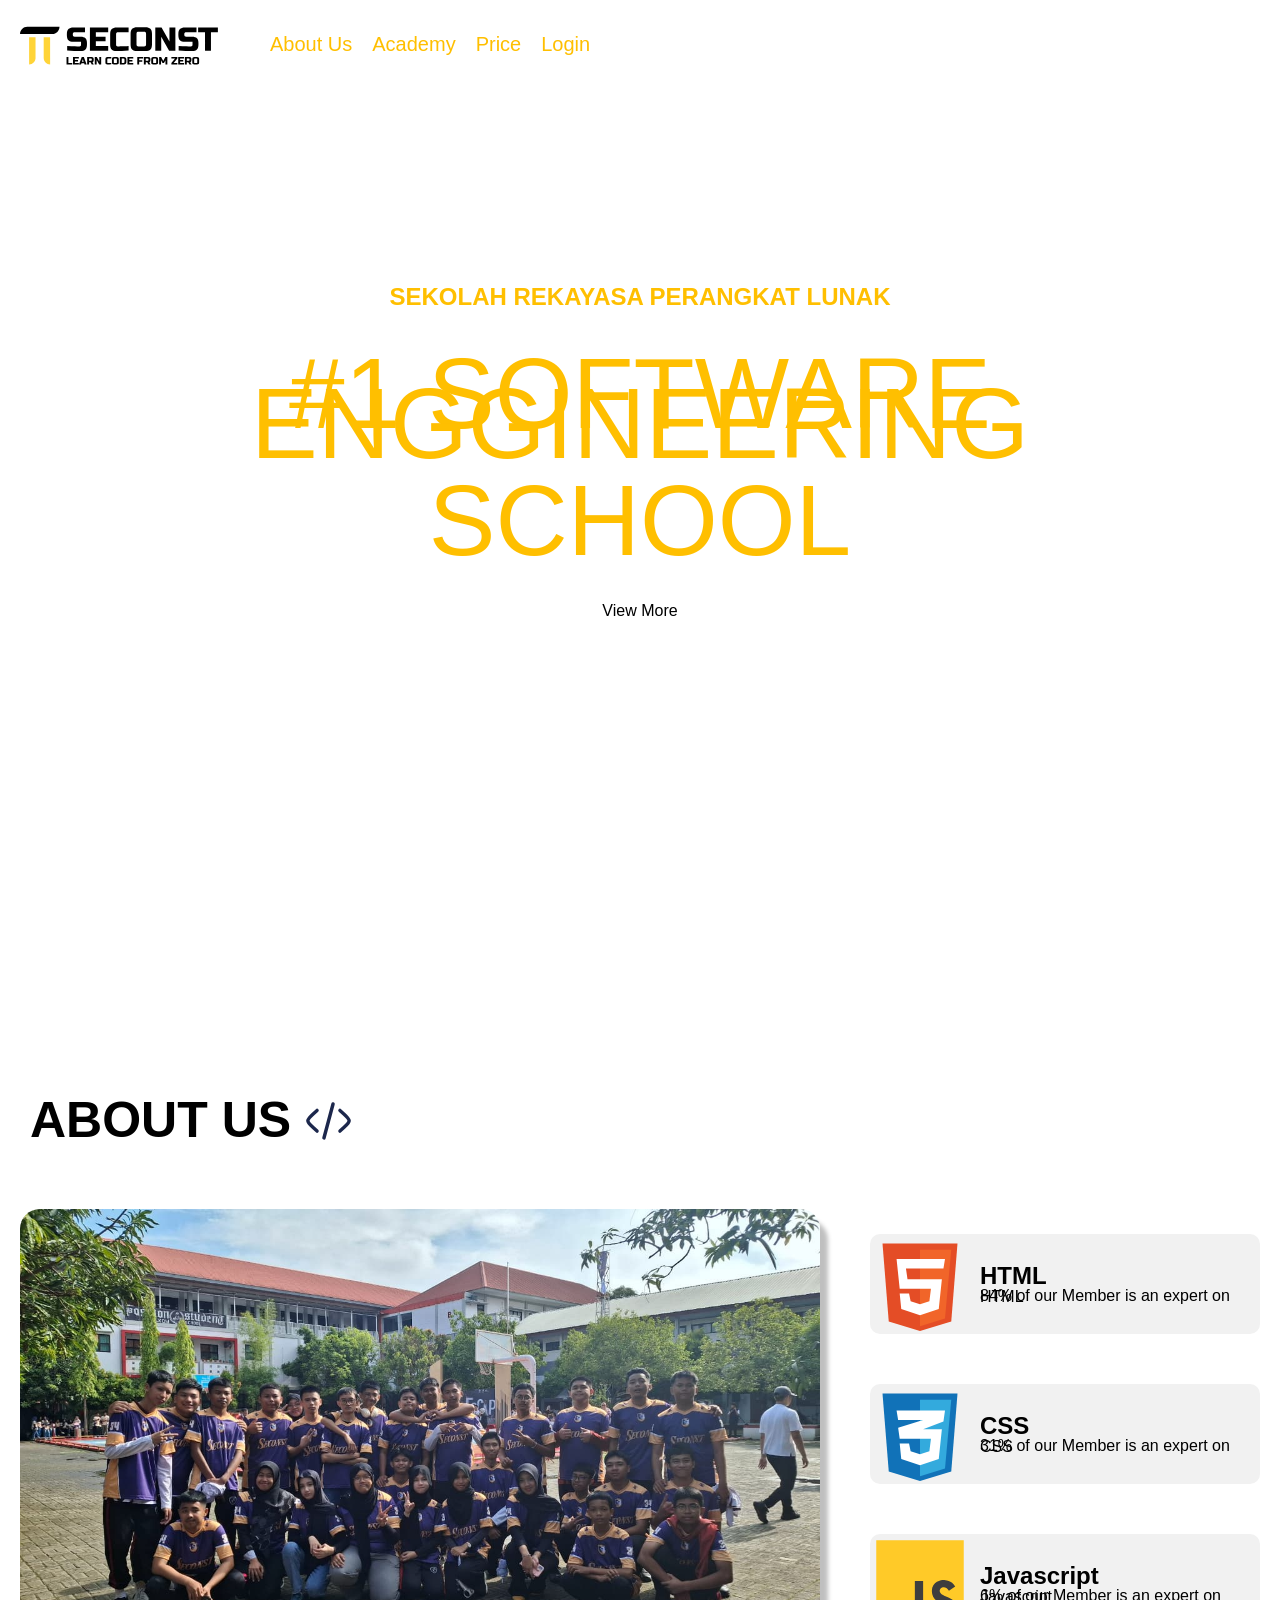
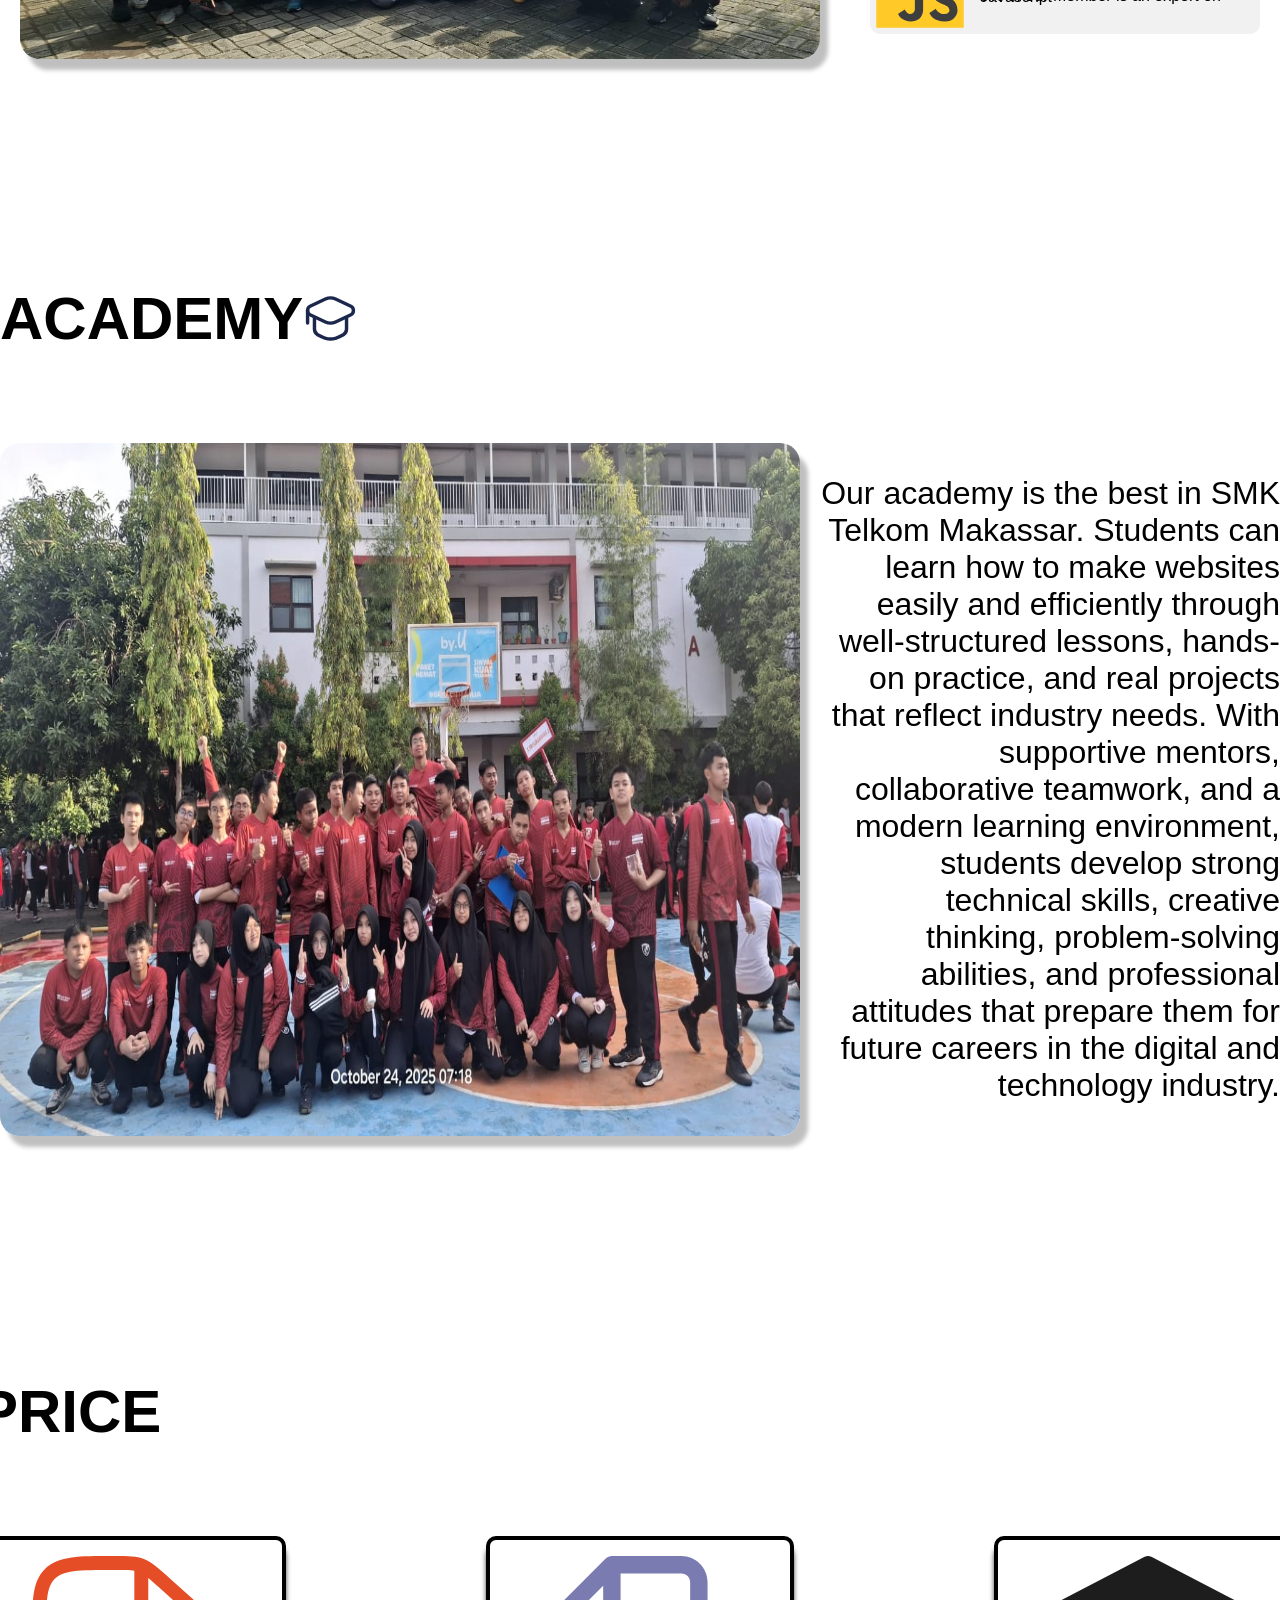
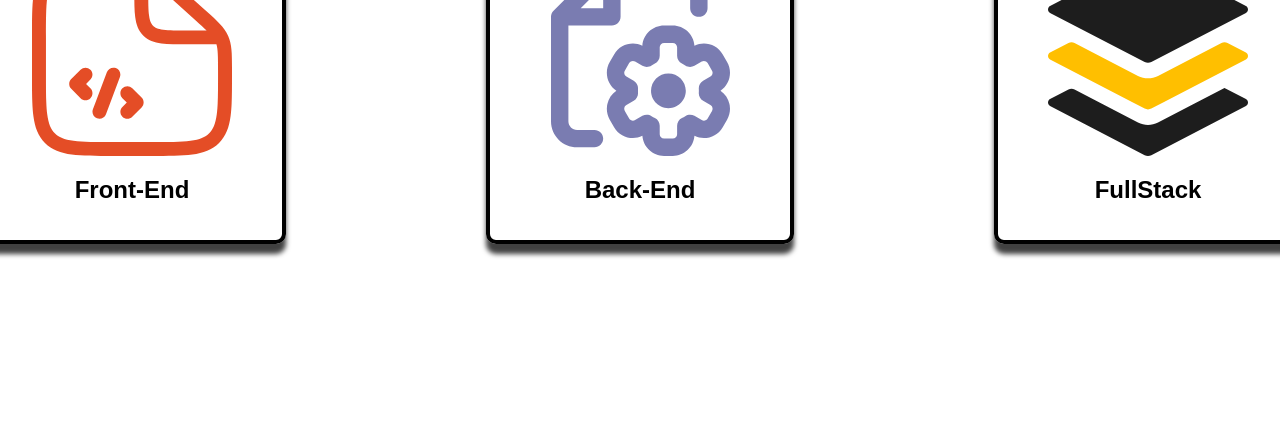
<file: index.html>
<hmtl>

    <head>
        <title>Coba6</title>
    </head>

    <body>
        <meta name="viewport" content="width=device-width, initial-scale=1">
        <nav class="navbar-container">
            <div class="logo-container">
                <a href="index.html">
                    <img src="Group 8 (4).svg" class="logo">
                </a>
            </div>

            <div class="button">
                <ul class="ul-navbar">
                    <li>
                        <a href="#second-page" class="btn">About Us</a>
                    </li>
                    <li>
                        <a href="#third-page" class="btn">Academy</a>
                        </lil>
                    <li>
                        <a href="#fourth-page" class="btn">Price</a>
                    </li>
                    <li>
                        <a href="login/index.html" class="login-btn">Login</a>
                    </li>
                </ul>
            </div>
        </nav>
        <div class="first-page">
            <div class="content-container1">
                <div class="word">
                    <h2 class="h2-content">SEKOLAH REKAYASA PERANGKAT LUNAK</h2>
                    <h1 class="h1-content">#1 SOFTWARE ENGGINEERING</h1>
                    <h1 class="h1-content">SCHOOL</h1>
                    <p>
                        <a href="#second-page" class="view-more">View More</a>
                    </p>
                </div>
            </div>
        </div>
        <div id="second-page" class="second-page">
            <div>
                <div class="judul">
                    <h1 class="aboutus-h1">ABOUT US</h1>
                    <img src="code-svgrepo-com (1).svg" class="aboutus-code-icon">
                </div>

                <div class="content2">
                    <img src="ABOUT_SECONST.jpg" class="seconst-picture">
                    <div class="right">
                        <div class="con1">
                            <img src="html-5-svgrepo-com.svg" class="html-icon">
                            <div class="wordcon1">
                                <h2>HTML</h2>
                                <p>84% of our Member is an expert on HTML</p>
                            </div>
                        </div>
                        <div class="con2">
                            <img src="css-3-svgrepo-com.svg" class="css-icon">
                            <div class="wordcon2">
                                <h2>CSS</h2>
                                <p>31% of our Member is an expert on CSS</p>
                            </div>
                        </div>
                        <div class="con3">
                            <img src="js-svgrepo-com.svg" class="js-icon">
                            <div class="wordcon3">
                                <h2>Javascript</h2>
                                <p>6% of our Member is an expert on Javascript</p>
                            </div>
                        </div>
                    </div>

                </div>
            </div>
        </div>
        <div id="third-page" class="third-page">
            <div>
                <div class="judul">
                    <h1>ACADEMY</h1>
                    <img src="square-academic-cap-svgrepo-com (1).svg" class="academy-icon">
                </div>
                <div class="content3">
                    <div class="sub-content3">
                        <img src="seconst-academy.jpeg" class="Kristen">
                        <p class="information">Our academy is the best in SMK Telkom Makassar. Students can learn how to
                            make websites easily and efficiently through well-structured lessons, hands-on practice, and
                            real projects that reflect industry needs. With supportive mentors, collaborative teamwork,
                            and a modern learning environment, students develop strong technical skills, creative
                            thinking, problem-solving abilities, and professional attitudes that prepare them for future
                            careers in the digital and technology industry.</p>
                    </div>
                </div>
            </div>
        </div>
        <div class="fourth-page" id="fourth-page">
            <div>
                <div class="judul">
                    <h1>PRICE</h1>
                </div>



                <div class="content4-container">
                    <div class="sub-content4-1">
                        <div>
                            <img src="Group 18.svg" class="img-subcontent4-1">
                            <h2>Front-End</h2>
                        </div>

                    </div>

                    <div class="sub-content4-2">
                        <div>
                            <img src="Vector.svg" class="img-subcontent4-2">
                            <h2>Back-End</h2>
                        </div>

                    </div>

                    <div class="sub-content4-3">
                        <div>
                            <img src="Group 19.svg" class="img-subcontent4-3">
                            <h2>FullStack</h2>
                        </div>
                    </div>
                </div>

            </div>
        </div>



        <link rel="stylesheet" href="style.css">
    </body>
</hmtl>
</file>
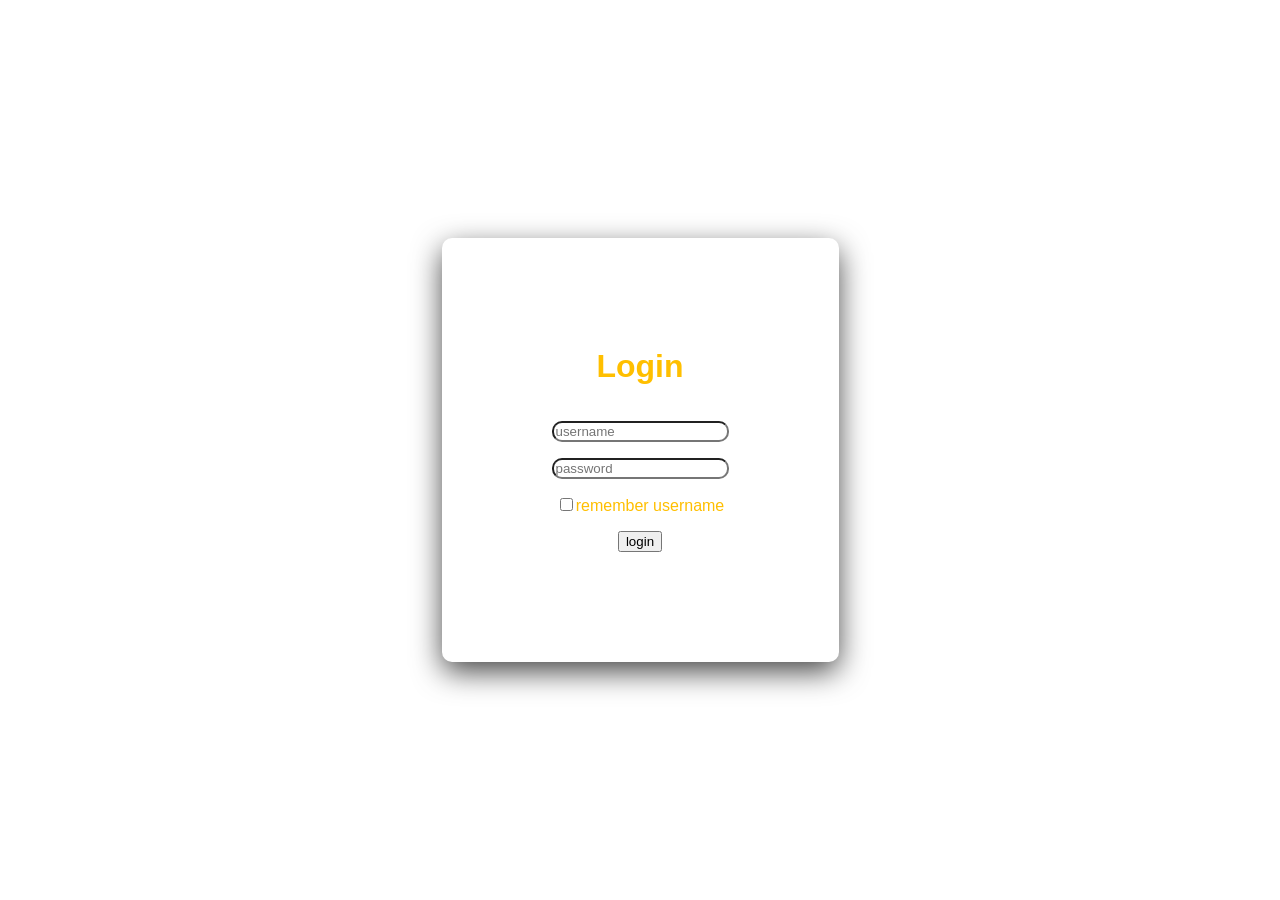
<file: login/index.html>
<html>

<head>
    <title>Login</title>
</head>

<body>
    <div class="first-page">
        <div class="container">
            <h1 class="judul">Login</h1>
            <form class="form" onsubmit="checking(event)">
                <p>
                    <input type="text" id="username" class="username" placeholder="username">
                </p>
                <p>
                    <input type="password" id="password" class="password" placeholder="password">
                </p>
                <p>
                    <label><input type="checkbox" id="remember" class="remember">remember username</label>
                </p>

                <button onclick="checking()" class="login">login</button>
            </form>
        </div>
    </div>

</body>
<link rel="stylesheet" href="style.css">
<script src="script.js"></script>

</html>
</file>
<file: style.css>
html {
    scroll-behavior: smooth;
}

body {
    margin: 0;
}

.navbar-container {
    display: flex;
    position: fixed;
    align-items: center;
    margin: auto;
    padding: 10px;
    width: 100%;
    background-color: white;
}

.logo-container {
    margin: 10px;
    align-items: start;
}

.logo {
    width: 200px;
    height: fit-content;
}

.ul-navbar {
    display: flex;
    list-style-type: none;
    gap: 20px;
}

.button {
    justify-content: flex-end;
    display: flex;
}

.btn {
    text-decoration: none;
    color: #FFBF00;
    justify-content: end;
    font-family: 'Franklin Gothic Medium', 'Arial Narrow', Arial, sans-serif;
    font-size: 20px;
}

.btn:hover {
    text-decoration: underline;
    color: #FFBF00;
    justify-content: end;
    font-family: 'Franklin Gothic Medium', 'Arial Narrow', Arial, sans-serif;
    font-size: 20px;
}

.login-btn {
    text-decoration: none;
    color: #FFBF00;
    background-color: white;
    border-radius: 5px;
    font-family: 'Franklin Gothic Medium', 'Arial Narrow', Arial, sans-serif;
    font-size: 20px;

}

.login-btn:hover {
    transition: .1s ease-in-out;
    color: #FFBF00;
    border-radius: 5px;
    font-family: 'Franklin Gothic Medium', 'Arial Narrow', Arial, sans-serif;
    font-size: 20px;
    border: 2px solid #FFBF00;
    align-content: center;
    border-color: #FFBF00;
}

.content-container1 {

    display: flex;
    height: 100%;
    justify-content: center;
    align-items: center;
    width: 100%;
}

.word {
    color: #FFBF00;
    font-family: 'Franklin Gothic Medium', 'Arial Narrow', Arial, sans-serif;
    text-align: center;

}

.h1-content {
    font-size: 100px;
    line-height: 30px;
    font-weight: 300;
}

.view-more {
    color: #000000;
    text-decoration: none;
    background-color: white;
    padding: 15px;
    border-radius: 10px;
    padding-left: 30px;
    padding-right: 30px;


}

.view-more:hover {
    color: #000000;
    text-decoration: none;
    border: 2px solid #FFBF00;
    padding: 15px;
    border-radius: 10px;
    padding-left: 30px;
    padding-right: 30px;
    transition: width 2s, height 4s, background-color 3s;
}

.first-page {
    background: white
}



.second-page {
    display: flex;
    height: 100vh;
    margin: 20px;
    justify-content: center;
    align-items: center;
}

.content2 {
    display: flex;
    justify-content: center;
    gap: 50px;
}

.con1 {
    display: flex;
    font-family: 'Franklin Gothic Medium', 'Arial Narrow', Arial, sans-serif;
    gap: 10px;
    align-items: center;
    background-color: #f1f1f1;
    border-radius: 10px;
    transition: .3s ease-in-out;

}

.con1:hover {
    display: flex;
    font-family: 'Franklin Gothic Medium', 'Arial Narrow', Arial, sans-serif;
    gap: 10px;
    align-items: center;
    background-color: #f1f1f1;
    border-radius: 10px;
    transform: translateY(-10px);


}

.con2 {
    display: flex;
    font-family: 'Franklin Gothic Medium', 'Arial Narrow', Arial, sans-serif;
    gap: 10px;
    align-items: center;
    background-color: #f1f1f1;
    border-radius: 10px;
    margin-top: 50px;
    margin-bottom: 50px;
    transition: .3s ease-in-out;

}

.con2:hover {
    display: flex;
    font-family: 'Franklin Gothic Medium', 'Arial Narrow', Arial, sans-serif;
    gap: 10px;
    align-items: center;
    background-color: #f1f1f1;
    border-radius: 10px;
    margin-top: 50px;
    margin-bottom: 50px;
    transform: translateY(-10px);
}



.con3 {
    display: flex;
    font-family: 'Franklin Gothic Medium', 'Arial Narrow', Arial, sans-serif;
    gap: 10px;
    align-items: center;
    background-color: #f1f1f1;
    border-radius: 10px;
    transition: .3s ease-in-out;
}

.con3:hover {
    display: flex;
    font-family: 'Franklin Gothic Medium', 'Arial Narrow', Arial, sans-serif;
    gap: 10px;
    align-items: center;
    background-color: #f1f1f1;
    border-radius: 10px;
    transform: translateY(-10px);
}

.wordcon1 {
    line-height: 1px;
}

.wordcon2 {
    line-height: 1px;
}

.wordcon3 {
    line-height: 1px;
}

.html-icon {
    width: 100px;
    height: 100px;
}

.css-icon {
    width: 100px;
    height: 100px;
}

.js-icon {
    width: 100px;
    height: 100px;
}

.seconst-picture {
    width: 800px;
    border-radius: 20px;
    box-shadow: 8px 11px 4px 0 rgba(0, 0, 0, 0.25)
}

.right {
    align-content: center;
    flex-direction: row-reverse;
}

.judul {
    display: flex;
    font-family: 'Franklin Gothic Medium', 'Arial Narrow', Arial, sans-serif;
    font-size: 30px;
    margin-bottom: 50px;
}

.aboutus-h1 {
    margin: 10px;
    font-size: 50px;
    font-family: 'Franklin Gothic Medium', 'Arial Narrow', Arial, sans-serif;
}

.aboutus-code-icon {
    width: 55px;
}

.academy-icon {
    width: 55px;
}

.third-page {
    display: flex;
    height: 100vh;
    margin: auto;
    justify-content: center;
    align-items: center;
}

.content3 {
    display: flex;
    justify-content: center;
    gap: 50px;
}

.sub-content3 {
    display: flex;
    text-align: right;
    gap: 20px;
}

.kristen {
    width: 800px;
    border-radius: 20px;
    box-shadow: 8px 11px 4px 0 rgba(0, 0, 0, 0.25)
}

.information {
    max-width: 500px;
    font-size: 32px;
    font-family: 'Gill Sans', 'Gill Sans MT', Calibri, 'Trebuchet MS', sans-serif;
    align-items: center;
}

.sub-content3-part2 {
    display: flex;
    text-align: right;
    gap: 20px;
}

.fourth-page {
    display: flex;
    height: 100%;
    margin: auto;
    justify-content: center;
    align-items: center;
}


.content4-container {
    display: flex;
    gap: 200px;
    font-family: 'Franklin Gothic Medium', 'Arial Narrow', Arial, sans-serif;
    align-items: center;
}

.sub-content4-1 {
    display: flex;
    border: 4px solid black;
    border-radius: 10px;
    width: 300px;
    height: 300px;
    justify-content: center;
    align-items: center;
    text-align: center;
    box-shadow: 0px 10px 5px 0px rgba(0, 0, 0, 0.75);
    -webkit-box-shadow: 0px 10px 5px 0px rgba(0, 0, 0, 0.75);
    -moz-box-shadow: 0px 10px 5px 0px rgba(0, 0, 0, 0.75);
    transition: .3s ease-in-out;
}

.sub-content4-1:hover {
    display: flex;
    border: 4px solid black;
    border-radius: 10px;
    width: 300px;
    height: 300px;
    justify-content: center;
    align-items: center;
    text-align: center;
    box-shadow: 0px 10px 5px 0px rgba(0, 0, 0, 0.75);
    -webkit-box-shadow: 0px 10px 5px 0px rgba(0, 0, 0, 0.75);
    -moz-box-shadow: 0px 10px 5px 0px rgba(0, 0, 0, 0.75);
    transform: translateY(-40px);
}

.sub-content4-2 {
    display: flex;
    border: 4px solid black;
    border-radius: 10px;
    width: 300px;
    height: 300px;
    justify-content: center;
    align-items: center;
    text-align: center;
    box-shadow: 0px 10px 5px 0px rgba(0, 0, 0, 0.75);
    -webkit-box-shadow: 0px 10px 5px 0px rgba(0, 0, 0, 0.75);
    -moz-box-shadow: 0px 10px 5px 0px rgba(0, 0, 0, 0.75);
    transition: .3s ease-in-out;
}

.sub-content4-2:hover {
    display: flex;
    border: 4px solid black;
    border-radius: 10px;
    width: 300px;
    height: 300px;
    justify-content: center;
    align-items: center;
    text-align: center;
    box-shadow: 0px 10px 5px 0px rgba(0, 0, 0, 0.75);
    -webkit-box-shadow: 0px 10px 5px 0px rgba(0, 0, 0, 0.75);
    -moz-box-shadow: 0px 10px 5px 0px rgba(0, 0, 0, 0.75);
    transform: translateY(-40px);
}

.sub-content4-3 {
    display: flex;
    border: 4px solid black;
    border-radius: 10px;
    width: 300px;
    height: 300px;
    justify-content: center;
    align-items: center;
    text-align: center;
    box-shadow: 0px 10px 5px 0px rgba(0, 0, 0, 0.75);
    -webkit-box-shadow: 0px 10px 5px 0px rgba(0, 0, 0, 0.75);
    -moz-box-shadow: 0px 10px 5px 0px rgba(0, 0, 0, 0.75);
    transition: .3s ease-in-out;
}

.sub-content4-3:hover {
    display: flex;
    border: 4px solid black;
    border-radius: 10px;
    width: 300px;
    height: 300px;
    justify-content: center;
    align-items: center;
    text-align: center;
    box-shadow: 0px 10px 5px 0px rgba(0, 0, 0, 0.75);
    -webkit-box-shadow: 0px 10px 5px 0px rgba(0, 0, 0, 0.75);
    -moz-box-shadow: 0px 10px 5px 0px rgba(0, 0, 0, 0.75);
    transform: translateY(-40px);
}

.img-subcontent4-1 {
    width: 200px;
}

.img-subcontent4-2 {
    width: 179px;
}

.img-subcontent4-3 {
    width: 200px;
}
</file>
<file: login/style.css>
body {
    margin: 0;
}

.first-page {
    display: flex;
    background-image: linear-gradient(to-right, #FFBF00, #de0000);
    width: 100%;
    height: 100%;
    justify-content: center;
    align-items: center;
}

input {
    font-family: 'Franklin Gothic Medium', 'Arial Narrow', Arial, sans-serif;
    font-weight: lighter;
    color: black;
}

.container {
    background-color: #FFFFFF;
    max-width: 500px;
    padding: 100px;
    display: grid;
    border-radius: 10px;
    align-items: center;
    text-align: center;
    color: #FFBF00;
    box-shadow: 0px 10px 30px -1px rgba(0, 0, 0, 0.75);
    -webkit-box-shadow: 0px 10px 30px -1px rgba(0, 0, 0, 0.75);
    -moz-box-shadow: 0px 10px 30px -1px rgba(0, 0, 0, 0.75);
}

.judul {
    text-align: center;
    margin: 10px;
    font-family: 'Franklin Gothic Medium', 'Arial Narrow', Arial, sans-serif;
}

.form {
    margin: 10px;
}

.username {
    border-radius: 10px;
    transition: ease-in-out .3s;
}

.username:focus {
    transform: scale(1.2)
}

.password {
    border-radius: 10px;
    transition: ease-in-out .3s;
}

.password:focus {
    transform: scale(1.2);
}

a {
    text-decoration: none;
}

label {
    font-family: 'Franklin Gothic Medium', 'Arial Narrow', Arial, sans-serif;
}
</file>
